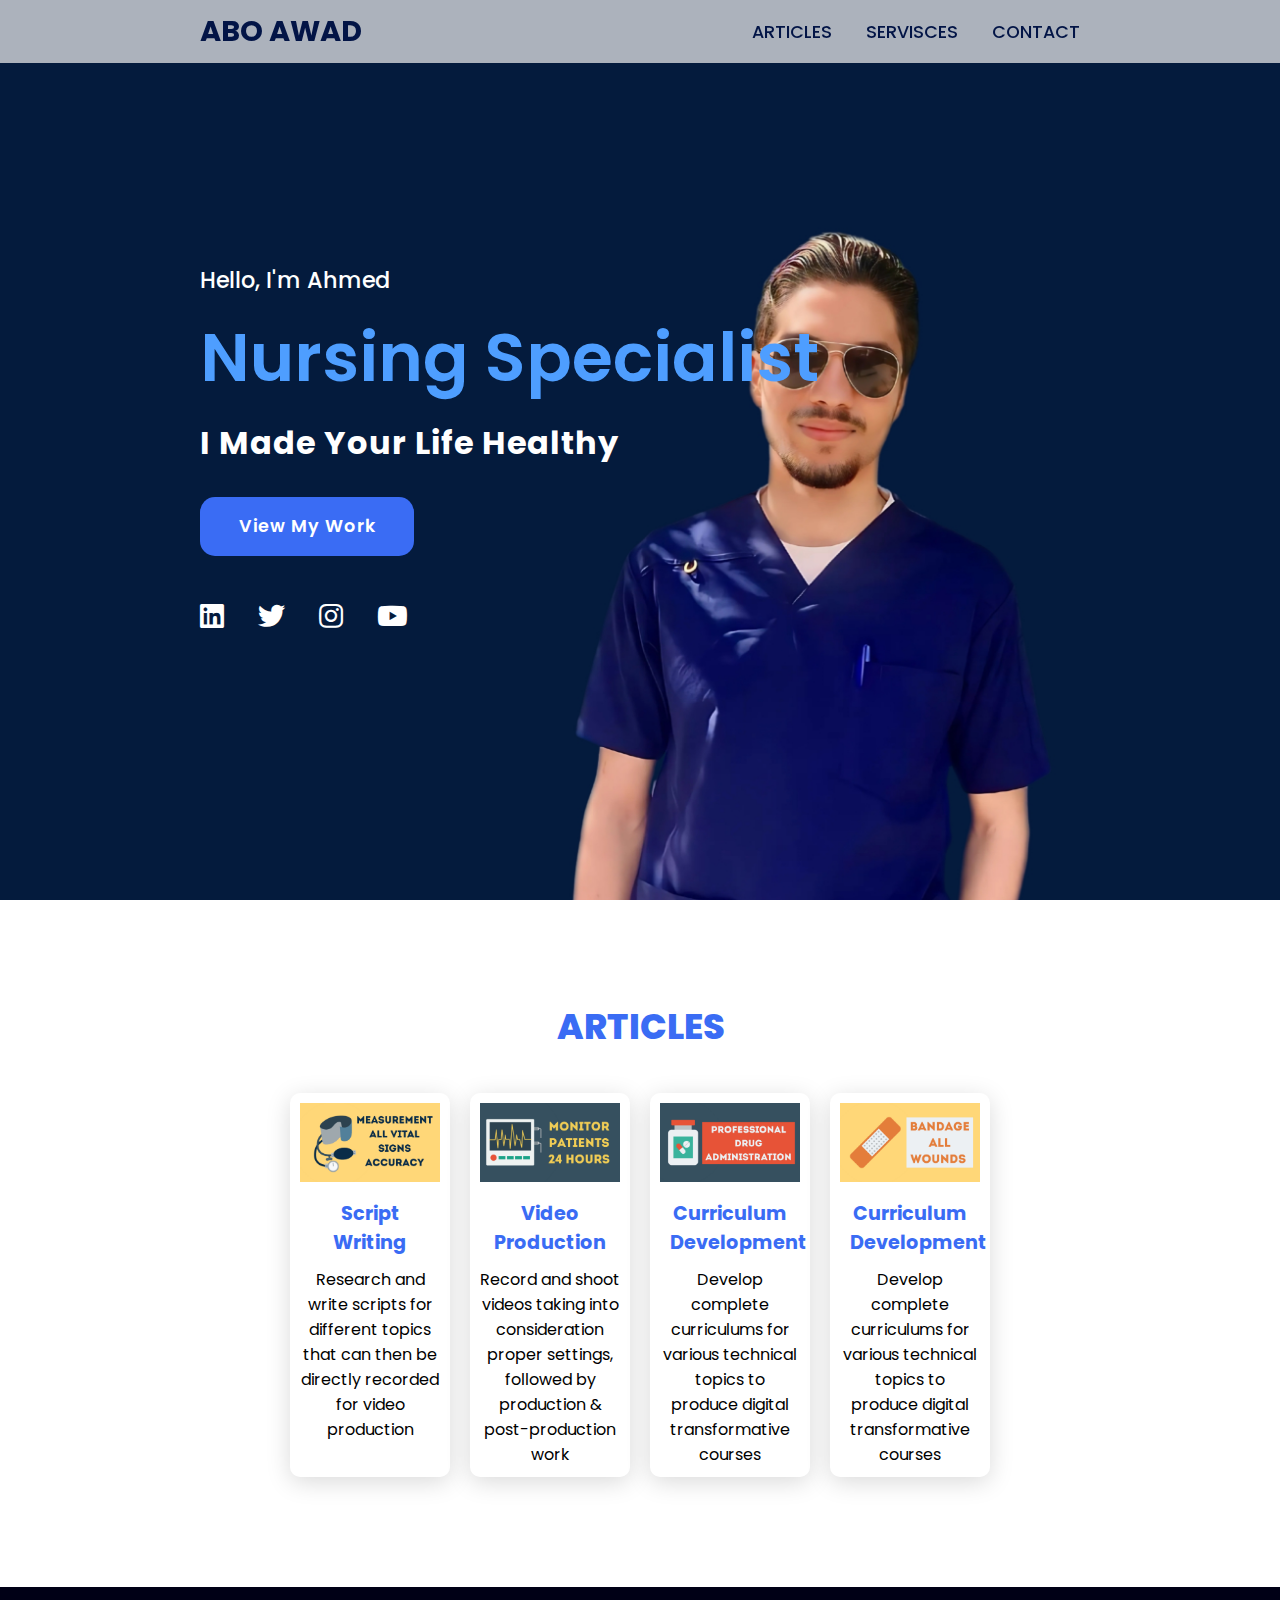
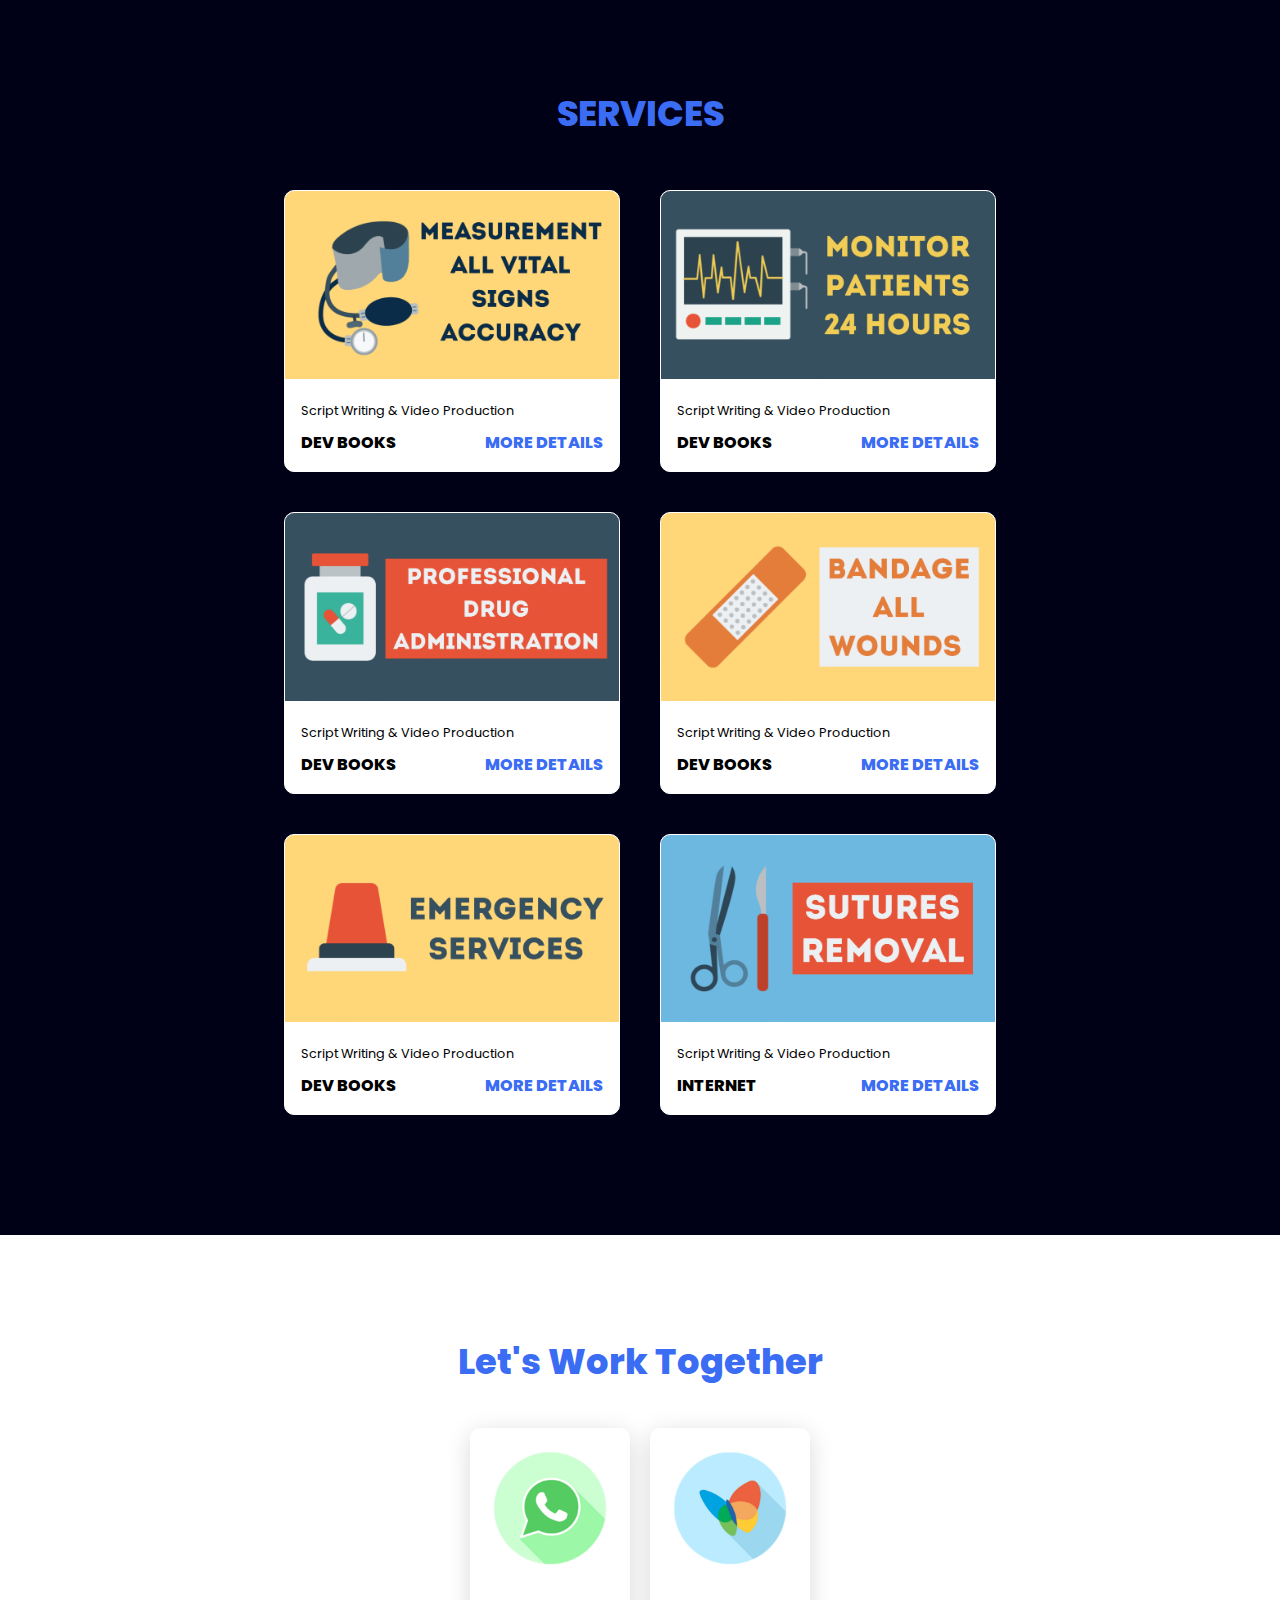
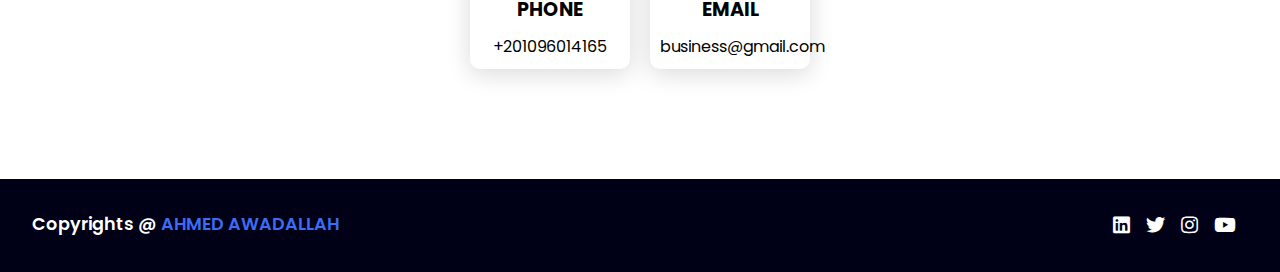
<file: index.html>
<!DOCTYPE html>
<html lang="en">
<head>
    <meta charset="UTF-8">
    <meta http-equiv="X-UA-Compatible" content="IE=edge">
    <meta name="viewport" content="width=device-width, initial-scale=1.0">
    <link rel="stylesheet" href="https://cdnjs.cloudflare.com/ajax/libs/font-awesome/5.15.4/css/all.min.css">
    <link rel="stylesheet" href="style.css">
    <title>abo awad</title>
</head>
<body>

    <header>
        <a href="#" class="logo">abo awad</a>
        <nav class="navigation">
            <a href="#services">ARTICLES</a>
            <a href="#projects">SERVISCES</a>
            <a href="#contact">CONTACT</a>
        </nav>
    </header>


    <section class="main">
        <div>
            <h2>Hello, I'm Ahmed<br><span>Nursing Specialist</span></h2>
            <h3>I Made Your Life Healthy</h3>
            <a href="#projects" class="main-btn">View My Work</a>
            <div class="social-icons">
                <a href="#"><i class="fab fa-linkedin"></i></a>
                <a href="#"><i class="fab fa-twitter"></i></a>
                <a href="#"><i class="fab fa-instagram"></i></a>
                <a href="#"><i class="fab fa-youtube"></i></a>
            </div>
        </div>
    </section>

    <section class="cards" id="services">
        <h2 class="title">ARTICLES</h2>
        <div class="content">
            <div class="card">
                <div class="icon">
                    <img src="images/work1.jpg" />
                </div>
                <div class="info">
                    <h3>Script Writing</h3>
                    <p>Research and write scripts for different topics that can then be directly recorded for video production</p>
                </div>
            </div>
            <div class="card">
                <div class="icon">
                    <img src="images/work2.jpg" />
                </div>
                <div class="info">
                    <h3>Video Production</h3>
                    <p>Record and shoot videos taking into consideration proper settings, followed by production & post-production work</p>
                </div>
            </div>
            <div class="card">
                <div class="icon">
                    <img src="images/work3.jpg" />
                </div>
                <div class="info">
                    <h3>Curriculum Development</h3>
                    <p>Develop complete curriculums for various technical topics to produce digital transformative courses</p>
                </div>
            </div>
            <div class="card">
                <div class="icon">
                    <img src="images/work4.jpg" />
                </div>
                <div class="info">
                    <h3>Curriculum Development</h3>
                    <p>Develop complete curriculums for various technical topics to produce digital transformative courses</p>
                </div>
            </div>
        </div>
    </section>

    <section class="projects" id="projects">
        <h2 class="title">SERVICES</h2>
        <div class="content">
            <div class="project-card">
                <div class="project-image">
                    <img src="images/work1.jpg" />
                </div>
                <div class="project-info">
                    <p class="project-category">Script Writing & Video Production</p>
                    <strong class="project-title">
                        <span>Dev Books</span>
                        <a href="index2.html" class="more-details">More Details</a>
                    </strong>
                </div>
            </div>
            <div class="project-card">
                <div class="project-image">
                    <img src="images/work2.jpg" />
                </div>
                <div class="project-info">
                    <p class="project-category">Script Writing & Video Production</p>
                    <strong class="project-title">
                        <span>Dev Books</span>
                        <a href="#" class="more-details">More Details</a>
                    </strong>
                </div>
            </div>
            <div class="project-card">
                <div class="project-image">
                    <img src="images/work3.jpg" />
                </div>
                <div class="project-info">
                    <p class="project-category">Script Writing & Video Production</p>
                    <strong class="project-title">
                        <span>Dev Books</span>
                        <a href="#" class="more-details">More Details</a>
                    </strong>
                </div>
            </div>
            <div class="project-card">
                <div class="project-image">
                    <img src="images/work4.jpg" />
                </div>
                <div class="project-info">
                    <p class="project-category">Script Writing & Video Production</p>
                    <strong class="project-title">
                        <span>Dev Books</span>
                        <a href="#" class="more-details">More Details</a>
                    </strong>
                </div>
            </div>
            <div class="project-card">
                <div class="project-image">
                    <img src="images/work5.jpg" />
                </div>
                <div class="project-info">
                    <p class="project-category">Script Writing & Video Production</p>
                    <strong class="project-title">
                        <span>Dev Books</span>
                        <a href="pdf/Nursing-English3.pdf" class="more-details">More Details</a>
                    </strong>
                </div>
            </div>
            <div class="project-card">
                <div class="project-image">
                    <img src="images/work6.jpg" />
                </div>
                <div class="project-info">
                    <p class="project-category">Script Writing & Video Production</p>
                    <strong class="project-title">
                        <span>Internet</span>
                        <a href="#" class="more-details">More Details</a>
                    </strong>
                </div>
            </div>
        </div>
    </section>

    <section class="cards contact" id="contact">
        <h2 class="title">Let's Work Together</h2>
        <div class="content">
            <div class="card">
                <div class="icon">
                    <img src="images/wats.jpg" />
                </div>
                <div class="info">
                    <h3>PHONE</h3>
                    <p>+201096014165</p>
                </div>
            </div>
            <div class="card">
                <div class="icon">
                    <img src="images/gmal.jpg" />
                </div>
                <div class="info">
                    <h3>EMAIL</h3>
                    <p>business@gmail.com</p>
                </div>
            </div>
        </div>
    </section>
    
    <footer class="footer">
        <p class="footer-title">Copyrights @ <span>AHMED AWADALLAH</span></p>
        <div class="social-icons">
            <a href="#"><i class="fab fa-linkedin"></i></a>
            <a href="#"><i class="fab fa-twitter"></i></a>
            <a href="#"><i class="fab fa-instagram"></i></a>
            <a href="#"><i class="fab fa-youtube"></i></a>
        </div>
    </footer>

</body>
</html>
</file>
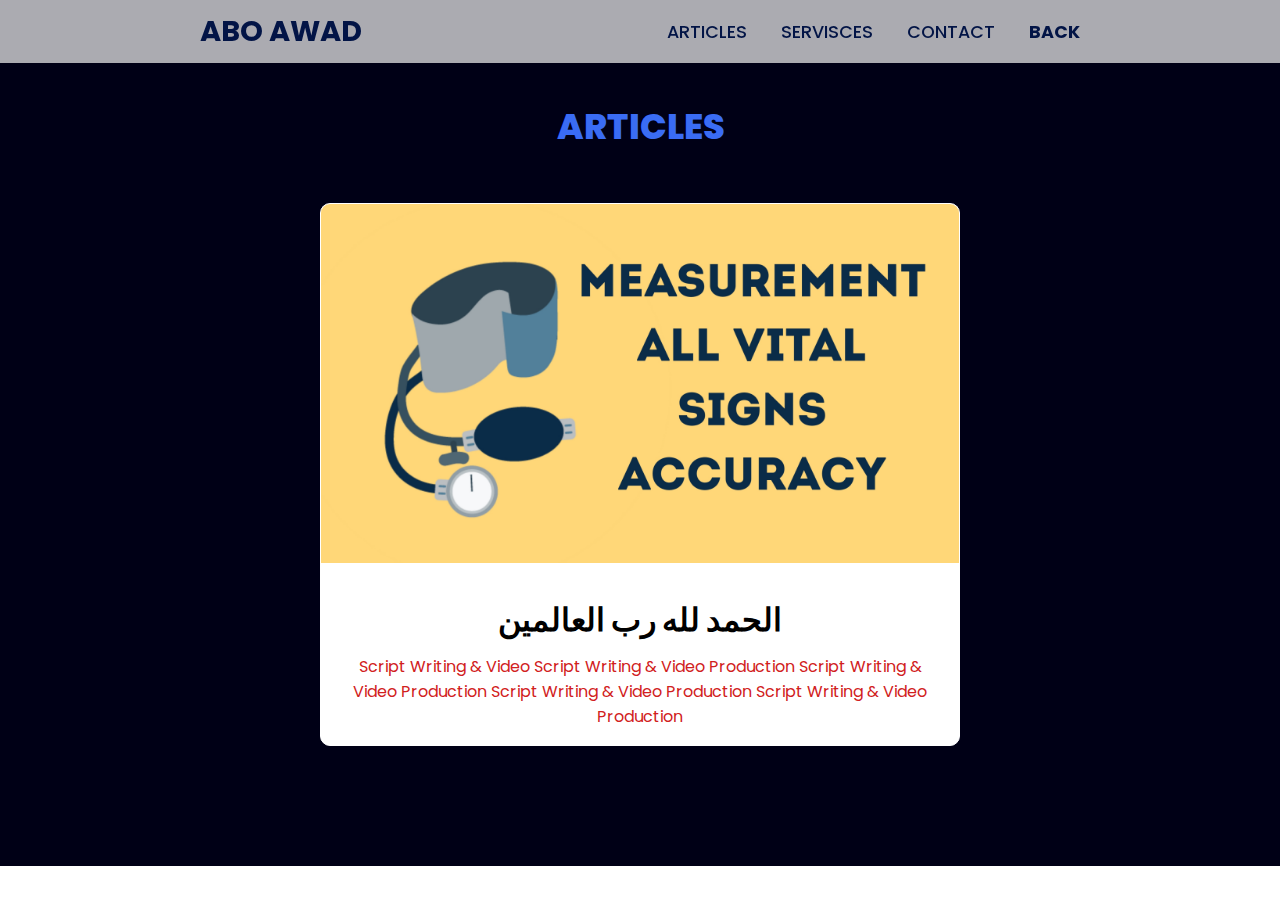
<file: index2.html>
<!DOCTYPE html>
<html lang="en">
<head>
    <meta charset="UTF-8">
    <meta http-equiv="X-UA-Compatible" content="IE=edge">
    <meta name="viewport" content="width=device-width, initial-scale=1.0">
    <link rel="stylesheet" href="https://cdnjs.cloudflare.com/ajax/libs/font-awesome/5.15.4/css/all.min.css">
    <link rel="stylesheet" href="style.css">
    <title>abo awad</title>
</head>
<header>
    <a href="#" class="logo">abo awad</a>
    <nav class="navigation">
        <a href="index.html #services" >ARTICLES</a>
        <a href="index.html #projects">SERVISCES</a>
        <a href="index.html #contact">CONTACT</a>
        <a href="index.html">
            <strong>back</strong>
        </a>
    </nav>
</header>
<body>
    <section class="projects">
        <h2 class="title">ARTICLES</h2>
        <div class="content">
            <div class="project-art">
                <div class="project-img">
                    <img src="images/work1.jpg" />
                </div>
                <div class="project-info">
                    
                    <strong class="pro">
                        <span>الحمد لله رب العالمين</span>
                    </strong>
                    <p class="project-categoryo">Script Writing & Video  Script Writing & Video Production Script Writing & Video Production
                        Script Writing & Video Production Script Writing & Video Production
                    </p>
                </div>
            </div>
        </div>
    </section>
</body>
</file>
<file: style.css>
@import url('https://fonts.googleapis.com/css2?family=Poppins:ital,wght@0,100;0,200;0,300;0,400;0,500;0,600;0,700;0,800;0,900;1,100;1,200;1,300;1,400;1,500;1,600;1,700;1,800;1,900&display=swap');

*{
    font-family: 'Poppins', sans-serif;
    margin: 0;
    padding: 0;
    box-sizing: border-box;
    scroll-behavior: smooth; 
}


header {
    background-color: #f0f0f0b6;
    width: 100%;
    position: fixed;
    z-index: 999;
    display: flex;
    justify-content: space-between;
    align-items: center;
    padding: 10px 200px ;
}

.logo{
    text-decoration: none;
    color: #021446;
    text-transform: uppercase;
    font-weight: 700;
    font-size: 1.8em;
}

.navigation a{
    color: #021446;
    text-decoration: none;
    text-transform: uppercase;
    font-size: 1.1em;
    font-weight: 500;
    padding-left: 30px;
}

.navigation a:hover{
    color: #601cfc;
}

section {
    padding: 100px 200px;
}

.main {
    width: 100%;
    min-height: 100vh;
    display: flex;
    align-items: center;
    background: url(images/background.jpg) no-repeat;
    background-size: cover;
    background-position: center;
    background-attachment: fixed;
}

.main h2 {
    color: #fff;
    font-size: 1.4em;
    font-weight: 500;
}

.main h2 span {
    display: inline-block;
    margin-top: 10px;
    color: #4e9eff;
    font-size: 3em;
    font-weight: 600;
}

.main h3 {
    color: #fff;
    font-size: 2em;
    font-weight: 700;
    letter-spacing: 1px;
    margin-top: 10px;
    margin-bottom: 30px;
}

.main-btn {
    color: #fff;
    background-color: #3a6cf4;
    text-decoration: none;
    font-size: 1.1em;
    font-weight: 600;
    display: inline-block;
    padding: 0.9375em 2.1875em;
    letter-spacing: 1px;
    border-radius: 15px;
    margin-bottom: 40px;
    transition: 0.7s ease;
}

.main-btn:hover {
    background-color: #0a49f6;
    transform: scale(1.1);
}

.social-icons a {
    color: #fff;
    font-size: 1.7em;
    padding-right: 30px;
}

.title {
    display: flex;
    justify-content: center;
    color: #3a6cf4;
    font-size: 2.2em;
    font-weight: 800;
    margin-bottom: 30px;
}

.content {
    display: flex;
    justify-content: center;
    flex-direction: row;
    flex-wrap: wrap;
}

.card {
    background-color: #fff;
    width: 10em;
    box-shadow: 0 5px 25px rgba(1 1 1 / 15%);
    border-radius: 10px;
    padding: 10px;
    margin: 10px;
    transition: 0.7s ease;
}

.card:hover {
    transform: scale(1.1);
}

.card .icon img{
    text-align: center;
    width: 100%
}

.info {
    text-align: center;
}

.info h3{
    color: #3a6cf4;
    font-size: 1.2em;
    font-weight: 700;
    margin: 10px;
}

.projects {
    background-color: #000016;
}

.projects .content{
    margin-top: 30px;
}

.project-card {
    background-color: #fff;
    border: 1px solid #fff;
    min-height: 12em;
    width: 21em;
    overflow: hidden;
    border-radius: 10px;
    margin: 20px;
    transition: 0.7s ease;
}

.project-art{
    background-color: #fff;
    border: 1px solid #fff;
    min-height: 30em;
    width: 40em;
    overflow: hidden;
    border-radius: 10px;
    margin: 20px;
    transition: 0.7s ease;
}

.project-card:hover {
   transform: scale(1.1);
}

.project-card:hover .project-image {
    opacity: 0.9;
 }

.project-image img{
    width: 100%
}

.project-img img{
    width: 100%
    
   
}

.project-info {
    padding: 1em;
    align-items: center;
}

.project-category {
    font-size: 0.8em;
    color: #000;
}

.project-categoryo{
    font-size: 1em;
    color: #d12020;
    margin-top: 10px;
    text-align: center;
}

.project-title {
    display: flex;
    justify-content: space-between;
    text-transform: uppercase;
    font-weight: 800;
    margin-top: 10px;
    
}

.pro {
    display: flex;
    justify-content: center;
    text-transform: uppercase;
    font-weight: 800;
    margin-top: 10px;
    font-size: 2em;
}

.more-details {
    text-decoration: none;
    color: #3a6cf4;
}

.more-details:hover {
    color: #601cfc;
}

.contact .icon{
    font-size: 1em;
}

.contact .info h3 {
    color: #000;
}

.contact .info p {
    font-size: 1em;
}

.footer {
    background-color: #000016;
    color: #fff;
    padding: 2em;
    display: flex;
    justify-content: space-between;
}

.footer-title {
    font-size: 1.1em;
    font-weight: 600;
}

.footer-title span {
    color: #3a6cf4;
}

.footer .social-icons a{
    font-size: 1.2em;
    padding: 0 12px 0 0;
}

@media (max-width:1023px){
    header{
        padding: 12px 20px;
    }

    .navigation a{
        padding-left: 10px;
    }

    .title{
        font-size: 1.8em;
    }

    section{
        padding: 80px 20px;
    }

    .main-content h2{
        font-size: 1em;
    }

    .main-content h3{
        font-size: 1.6em;
    }

    .content{
        align-items: center;
    }
    
   
}

@media (max-width:641px){
    body{
        font-size: 12px;
    }

    .main-content h2{
        font-size: 0.8em;
    }

    .main-content h3{
        font-size: 1.4em;
    }
}

@media (max-width:300px){
    body{
        font-size: 10px;
     
    }
}
</file>
